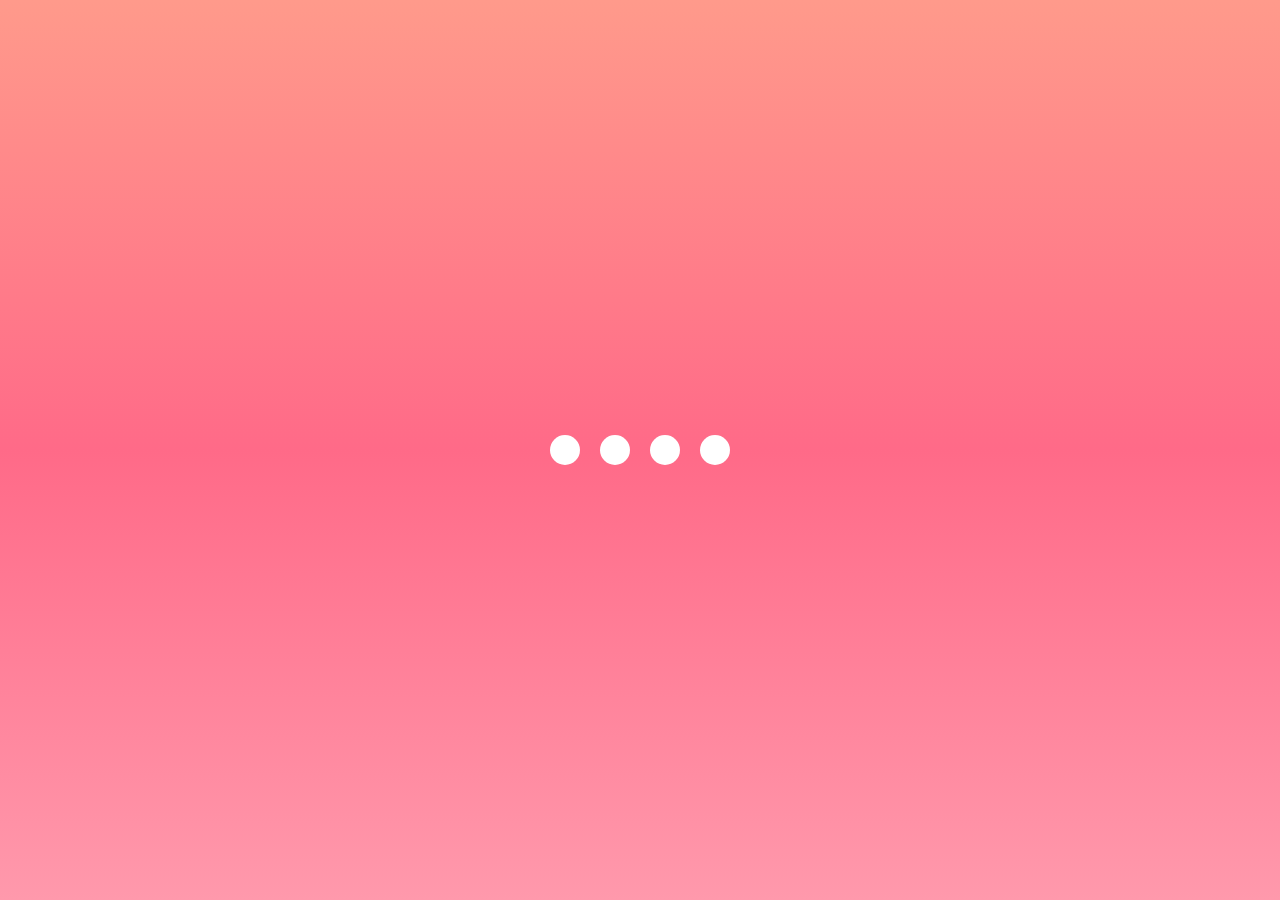
<file: P1 Loading Animation/index.html>
<!DOCTYPE html>
<html lang="en">
<head>
    <meta charset="UTF-8">
    <meta name="viewport" content="width=device-width, initial-scale=1.0">
    <title>Loading Animation</title>
    <link rel="stylesheet" href="style.css"/>
</head>
<body>
    <section class="wrapper">
        <div class="loader">
            <div class="loading one"></div>
            <div class="loading two"></div>
            <div class="loading three"></div>
            <div class="loading four"></div>
        </div>
    </section>
    
</body>
</html>
</file>
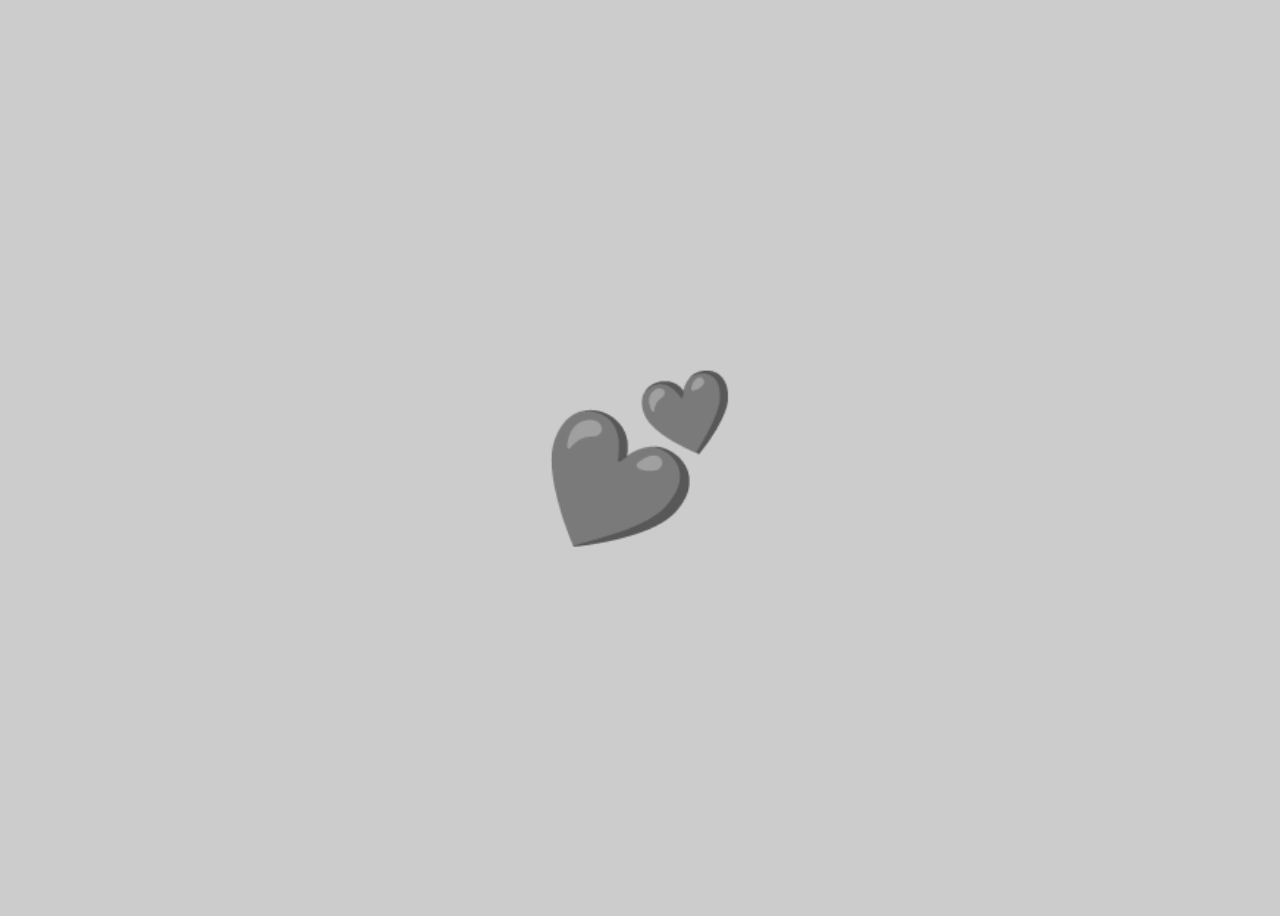
<file: P11 Random Emoji/index.html>
<html lang="en">
  <head>
    <meta charset="UTF-8" />
    <meta http-equiv="X-UA-Compatible" content="IE=edge" />
    <meta name="viewport" content="width=device-width, initial-scale=1.0" />
    <title>Random Emojies</title>
    <link rel="stylesheet" href="style.css" />
  </head>
  <body>
    <div id="emoji">💕</div>

    <script src="app.js"></script>
  </body>
</html>
</file>
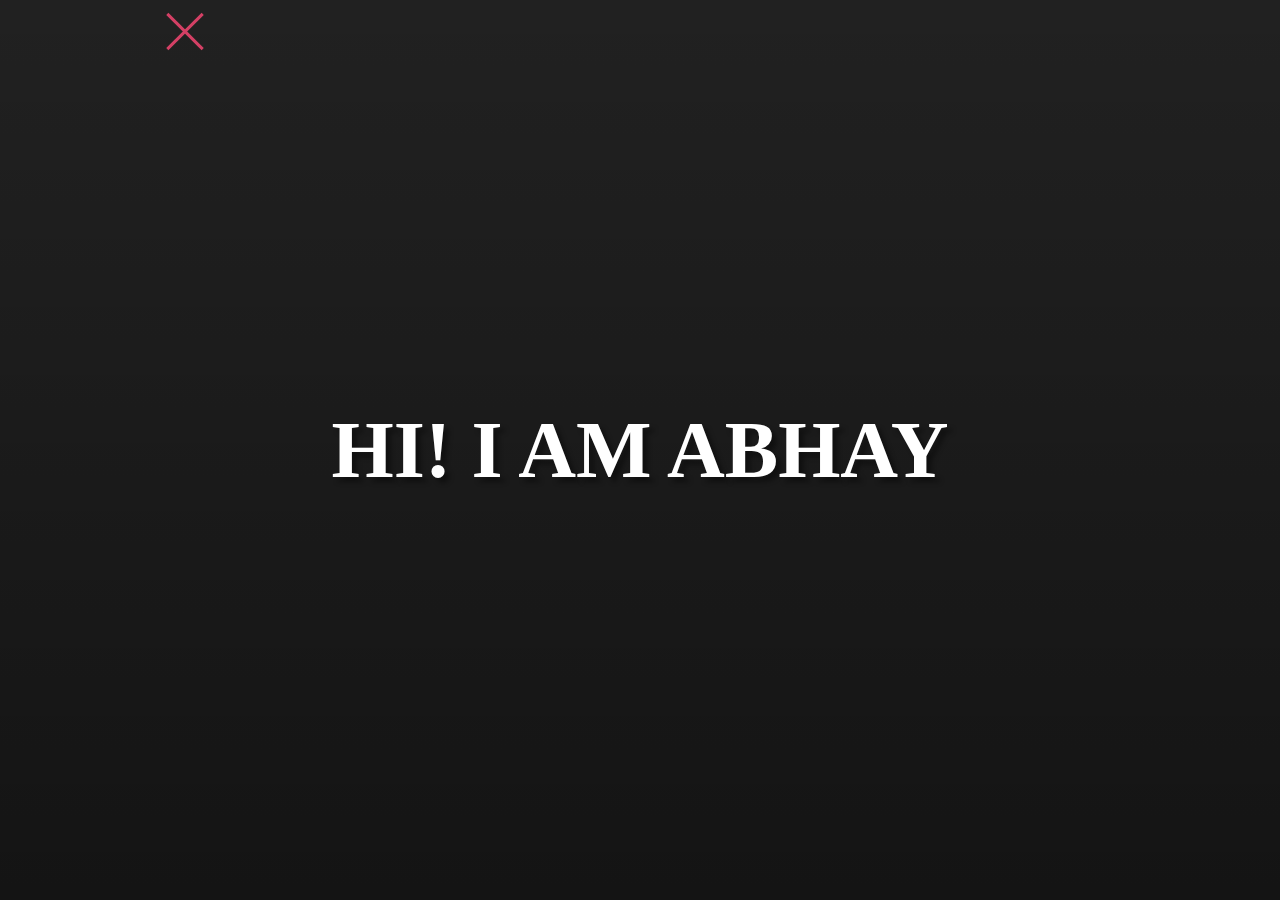
<file: P12 3D Navigation/index.html>
<html lang="en">
  <head>
    <meta charset="UTF-8" />
    <meta http-equiv="X-UA-Compatible" content="IE=edge" />
    <meta name="viewport" content="width=device-width, initial-scale=1.0" />
    <title>Portfolio</title>
    <link rel="stylesheet" href="style.css" />
  </head>
  <body>
    <nav class="navbar">
      <div class="toggle-btn active">
        <span></span>
        <span></span>
        <span></span>
      </div>
    </nav>

    <ul class="nav-list">
      <li class="link">Welcome</li>
      <li class="link">Project</li>
      <li class="link">About</li>
    </ul>

    <header class="page-container">
      <span class="overlay"></span>
      <section class="page home active">
        <p class="title">Hi! I am Abhay</p>
      </section>
      <section class="page project">
        <p class="title">Project</p>
      </section>
      <section class="page about">
        <p class="title">Backend-Developer</p>
      </section>
    </header>

    <script src="script.js"></script>
  </body>
</html>
</file>
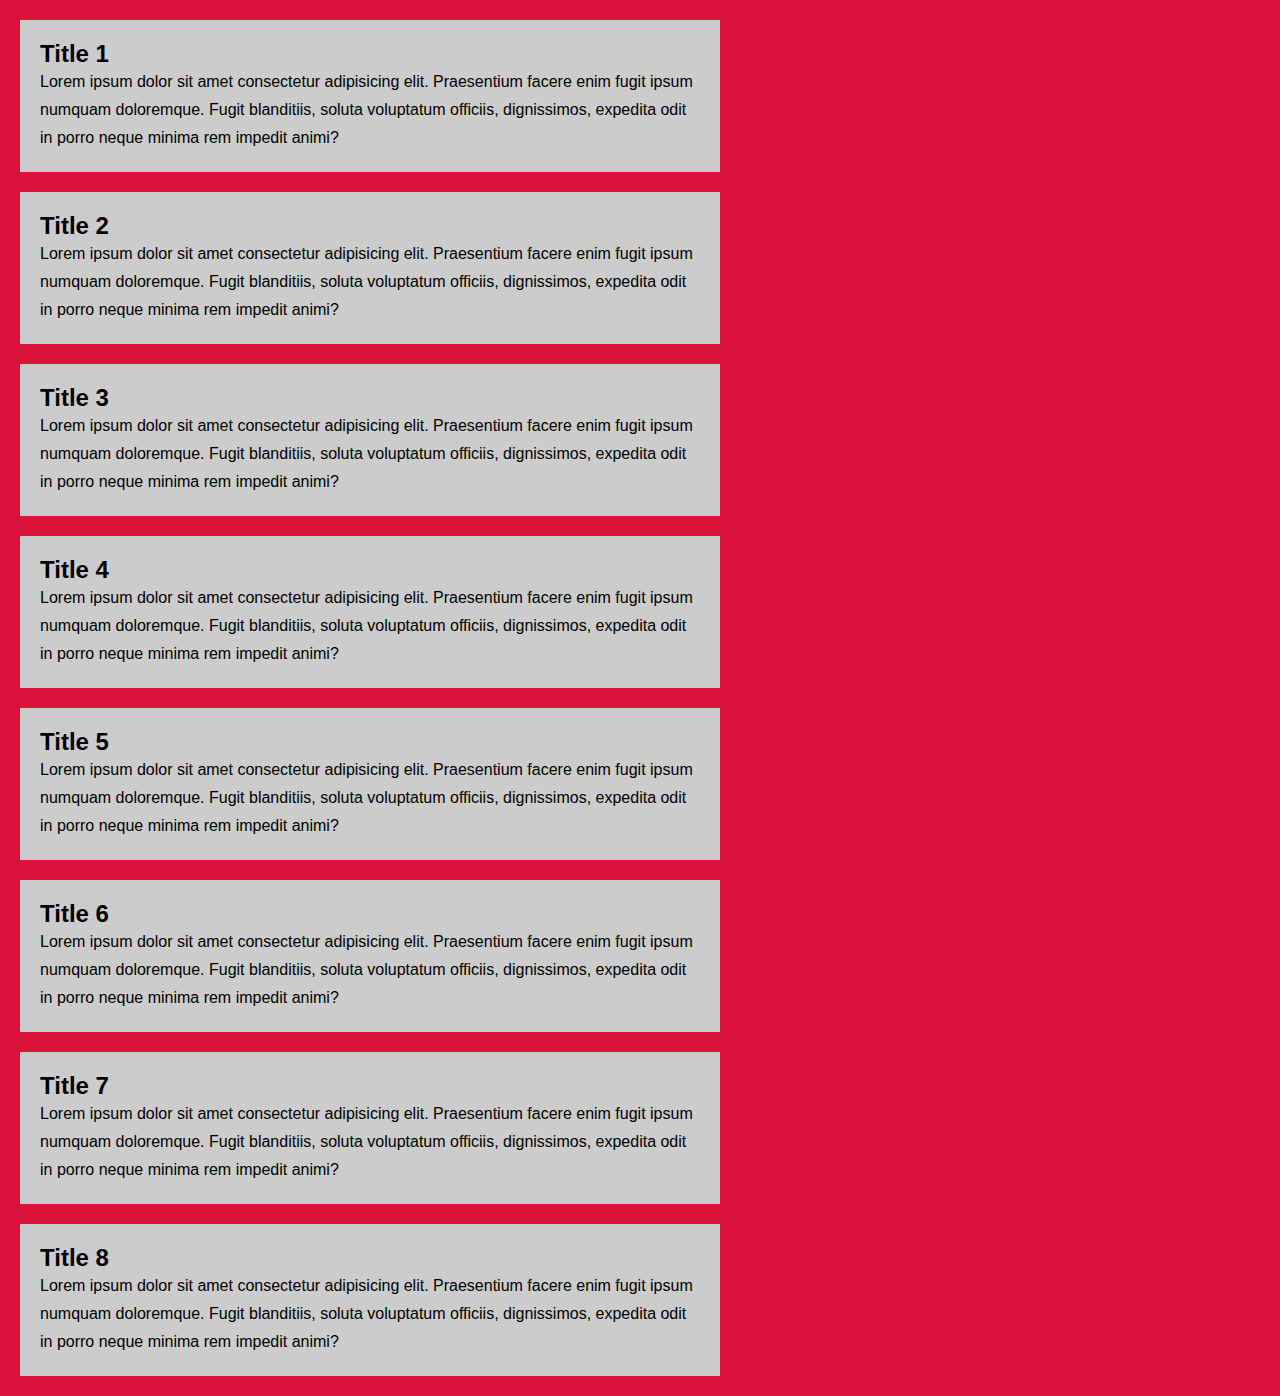
<file: P2 Custom Scrollbar/index.html>
<!DOCTYPE html>
<html lang="en">
<head>
    <meta charset="UTF-8">
    <meta name="viewport" content="width=device-width, initial-scale=1.0">
    <title>Scrollbar</title>
    <link rel="stylesheet" href="style.css"/>
</head>
<body>

    <section>
        <div class="card">
            <h2 class="card-title">Title 1</h2>
            <p>Lorem ipsum dolor sit amet consectetur adipisicing elit. Praesentium facere enim fugit ipsum numquam doloremque. Fugit blanditiis, soluta voluptatum officiis, dignissimos, expedita odit in porro neque minima rem impedit animi?</p>
        </div>
        <div class="card">
            <h2 class="card-title">Title 2</h2>
            <p>Lorem ipsum dolor sit amet consectetur adipisicing elit. Praesentium facere enim fugit ipsum numquam doloremque. Fugit blanditiis, soluta voluptatum officiis, dignissimos, expedita odit in porro neque minima rem impedit animi?</p>
        </div>
        <div class="card">
            <h2 class="card-title">Title 3</h2>
            <p>Lorem ipsum dolor sit amet consectetur adipisicing elit. Praesentium facere enim fugit ipsum numquam doloremque. Fugit blanditiis, soluta voluptatum officiis, dignissimos, expedita odit in porro neque minima rem impedit animi?</p>
        </div>
        <div class="card">
            <h2 class="card-title">Title 4</h2>
            <p>Lorem ipsum dolor sit amet consectetur adipisicing elit. Praesentium facere enim fugit ipsum numquam doloremque. Fugit blanditiis, soluta voluptatum officiis, dignissimos, expedita odit in porro neque minima rem impedit animi?</p>
        </div>
        <div class="card">
            <h2 class="card-title">Title 5</h2>
            <p>Lorem ipsum dolor sit amet consectetur adipisicing elit. Praesentium facere enim fugit ipsum numquam doloremque. Fugit blanditiis, soluta voluptatum officiis, dignissimos, expedita odit in porro neque minima rem impedit animi?</p>
        </div>
        <div class="card">
            <h2 class="card-title">Title 6</h2>
            <p>Lorem ipsum dolor sit amet consectetur adipisicing elit. Praesentium facere enim fugit ipsum numquam doloremque. Fugit blanditiis, soluta voluptatum officiis, dignissimos, expedita odit in porro neque minima rem impedit animi?</p>
        </div>
        <div class="card">
            <h2 class="card-title">Title 7</h2>
            <p>Lorem ipsum dolor sit amet consectetur adipisicing elit. Praesentium facere enim fugit ipsum numquam doloremque. Fugit blanditiis, soluta voluptatum officiis, dignissimos, expedita odit in porro neque minima rem impedit animi?</p>
        </div>
        <div class="card">
            <h2 class="card-title">Title 8</h2>
            <p>Lorem ipsum dolor sit amet consectetur adipisicing elit. Praesentium facere enim fugit ipsum numquam doloremque. Fugit blanditiis, soluta voluptatum officiis, dignissimos, expedita odit in porro neque minima rem impedit animi?</p>
        </div>
    </section>
    
</body>
</html>
</file>
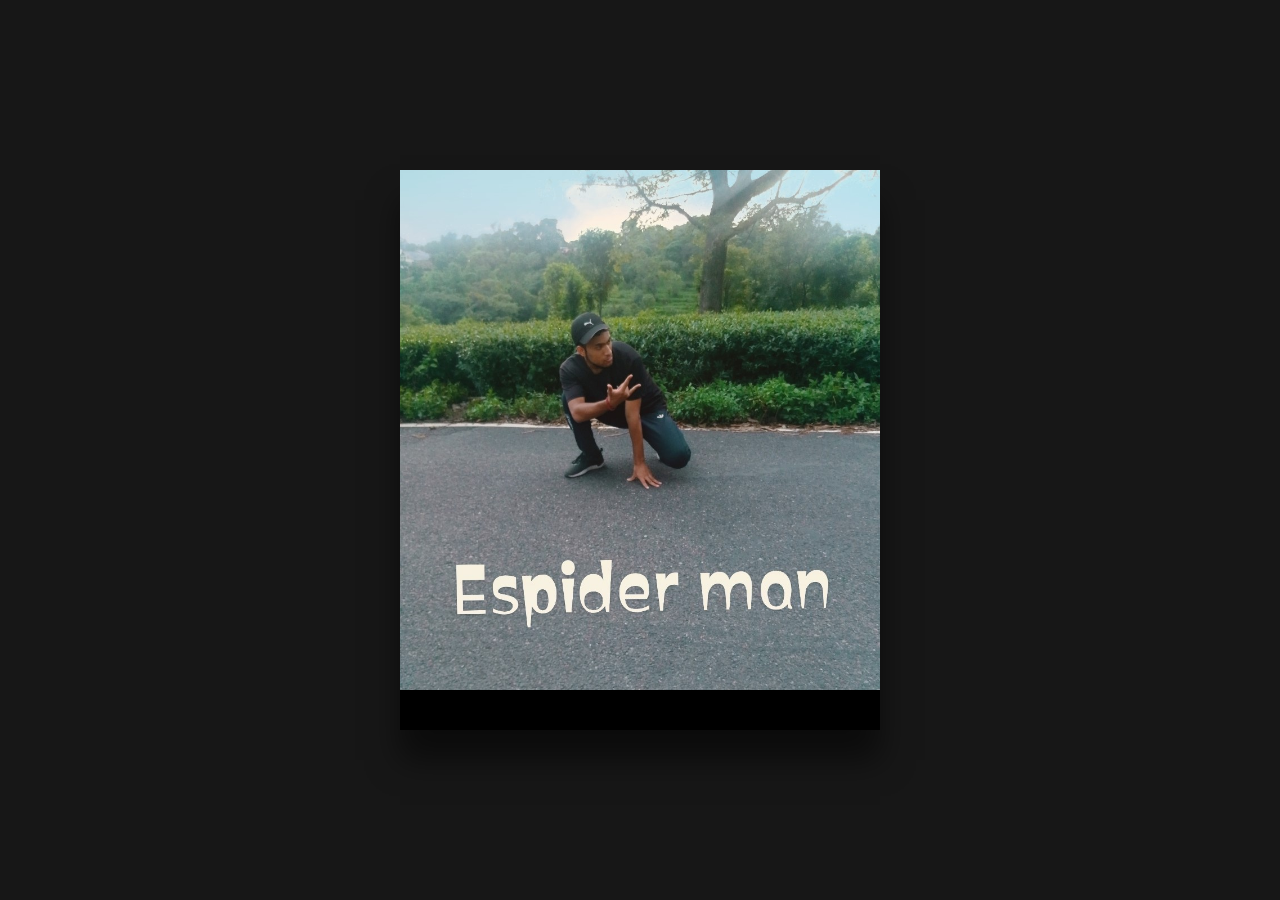
<file: P5 Image Info/index.html>
<!DOCTYPE html>
<html lang="en">
  <head>
    <meta charset="UTF-8" />
    <meta name="viewport" content="width=device-width, initial-scale=1.0" />
    <title>Nice image Effect</title>
    <link rel="stylesheet" href="style.css" />
  </head>
  <body>
    <div class="container">
      <section class="card">
        <div class="img-container">
          <img src="abhayjasrotia.jpg" />
          <div class="overlay">
            <h3>Card Title</h3>
            <p>
              Lorem ipsum dolor sit, amet consectetur adipisicing elit. Quasi
              esse temporibus eligendi fuga sunt delectus placeat amet, dolorum
              illo pariatur accusantium corporis cum ullam ea, quae veritatis
              ut? Error, neque.
            </p>
            <a href="#">Learn More</a>
          </div>
        </div>
      </section>
    </div>
  </body>
</html>
</file>
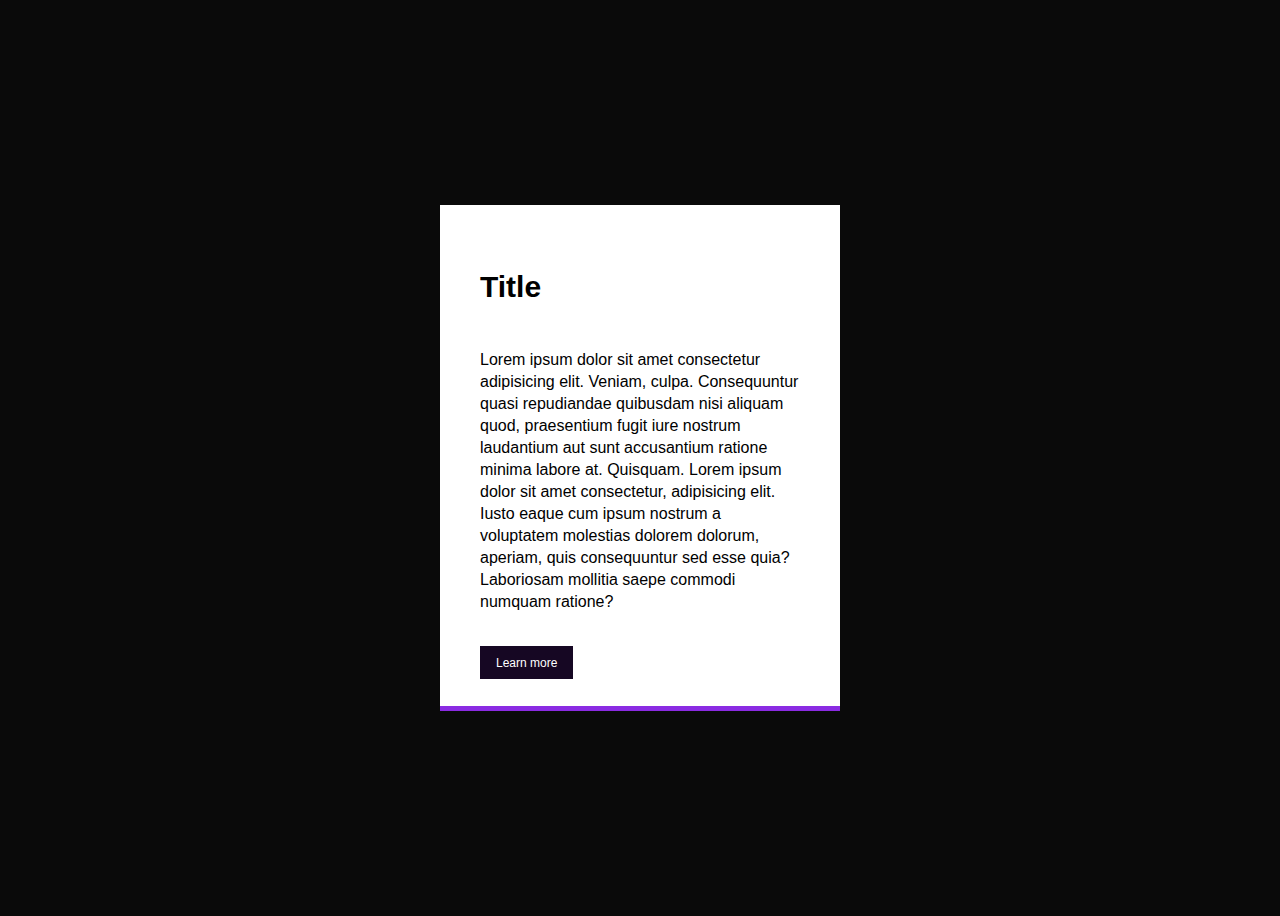
<file: P6 Card Animation/index.html>
<!DOCTYPE html>
<html lang="en">
<head>
    <meta charset="UTF-8">
    <meta name="viewport" content="width=device-width, initial-scale=1.0">
    <title>Creative Cards</title>
    <link rel="stylesheet" href="style.css"/>
</head>
<body>
    <section class="card-container">
        <article class="content">
            <h2>Title</h2>
            <p>
                Lorem ipsum dolor sit amet consectetur adipisicing elit. Veniam, culpa. Consequuntur quasi repudiandae quibusdam nisi aliquam quod, praesentium fugit iure nostrum laudantium aut sunt accusantium ratione minima labore at. Quisquam.
                Lorem ipsum dolor sit amet consectetur, adipisicing elit. Iusto eaque cum ipsum nostrum a voluptatem molestias dolorem dolorum, aperiam, quis consequuntur sed esse quia? Laboriosam mollitia saepe commodi numquam ratione?
            </p>
            <a href="">Learn more</a>
        </article>
    </section>
</body>
</html>
</file>
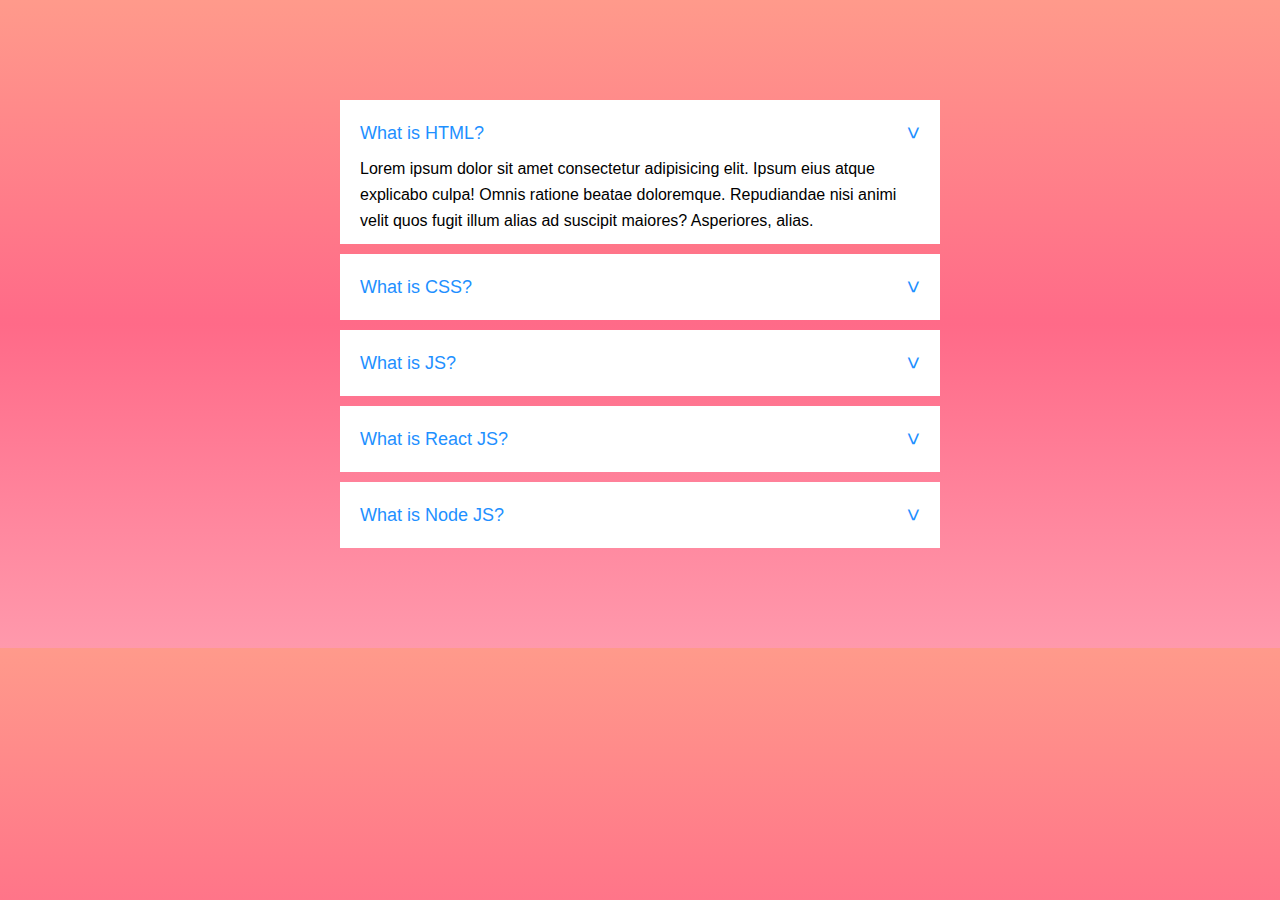
<file: P7 Accordion/index.html>
<!DOCTYPE html>
<html lang="en">
<head>
    <meta charset="UTF-8">
    <meta name="viewport" content="width=device-width, initial-scale=1.0">
    <title>Accordion</title>
    <link rel="stylesheet" href="style.css"/>
</head>
<body>
    <ul id="accordion">
        <li>
            <label for="first">What is HTML?<spam>&#x3e;</spam></label>
            <input type="radio" name="accordion" id="first" checked />
            <div class="content">
                <p>
                    Lorem ipsum dolor sit amet consectetur adipisicing elit. Ipsum eius atque explicabo culpa! Omnis ratione beatae doloremque. Repudiandae nisi animi velit quos fugit illum alias ad suscipit maiores? Asperiores, alias.
                </p>
            </div>
        </li>
        <li>
            <label for="Second">What is CSS?<spam>&#x3e;</spam></label>
            <input type="radio" name="accordion" id="Second"  />
            <div class="content">
                <p>
                    Lorem ipsum dolor sit amet consectetur adipisicing elit. Ipsum eius atque explicabo culpa! Omnis ratione beatae doloremque. Repudiandae nisi animi velit quos fugit illum alias ad suscipit maiores? Asperiores, alias.
                </p>
            </div>
        </li>
        <li>
            <label for="Third">What is JS?<spam>&#x3e;</spam></label>
            <input type="radio" name="accordion" id="Third"  />
            <div class="content">
                <p>
                    Lorem ipsum dolor sit amet consectetur adipisicing elit. Ipsum eius atque explicabo culpa! Omnis ratione beatae doloremque. Repudiandae nisi animi velit quos fugit illum alias ad suscipit maiores? Asperiores, alias.
                </p>
            </div>
        </li>
        <li>
            <label for="Fourth">What is React JS?<spam>&#x3e;</spam></label>
            <input type="radio" name="accordion" id="Fourth"  />
            <div class="content">
                <p>
                    Lorem ipsum dolor sit amet consectetur adipisicing elit. Ipsum eius atque explicabo culpa! Omnis ratione beatae doloremque. Repudiandae nisi animi velit quos fugit illum alias ad suscipit maiores? Asperiores, alias.
                </p>
            </div>
        </li>
        <li>
            <label for="Fifth">What is Node JS?<spam>&#x3e;</spam></label>
            <input type="radio" name="accordion" id="Fifth"  />
            <div class="content">
                <p>
                    Lorem ipsum dolor sit amet consectetur adipisicing elit. Ipsum eius atque explicabo culpa! Omnis ratione beatae doloremque. Repudiandae nisi animi velit quos fugit illum alias ad suscipit maiores? Asperiores, alias.
                </p>
            </div>
        </li>
    </ul>
</body>
</html>
</file>
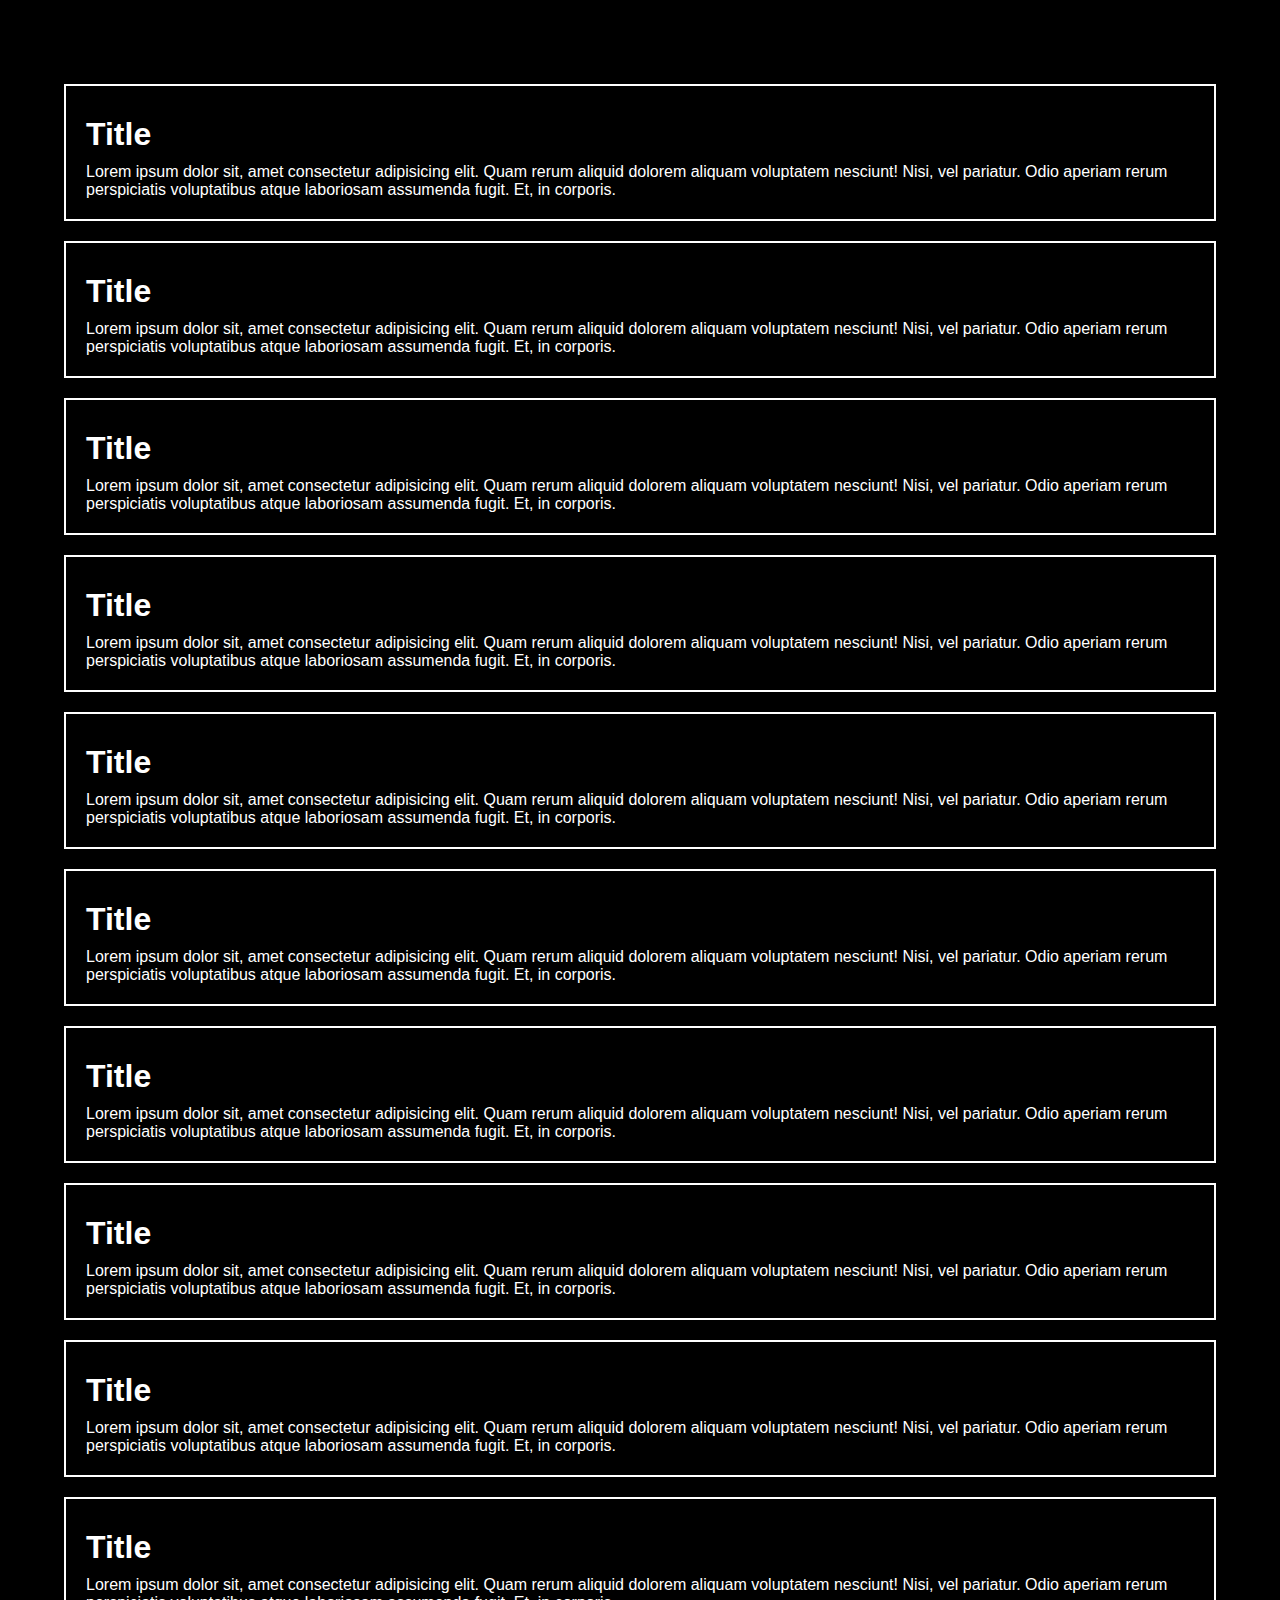
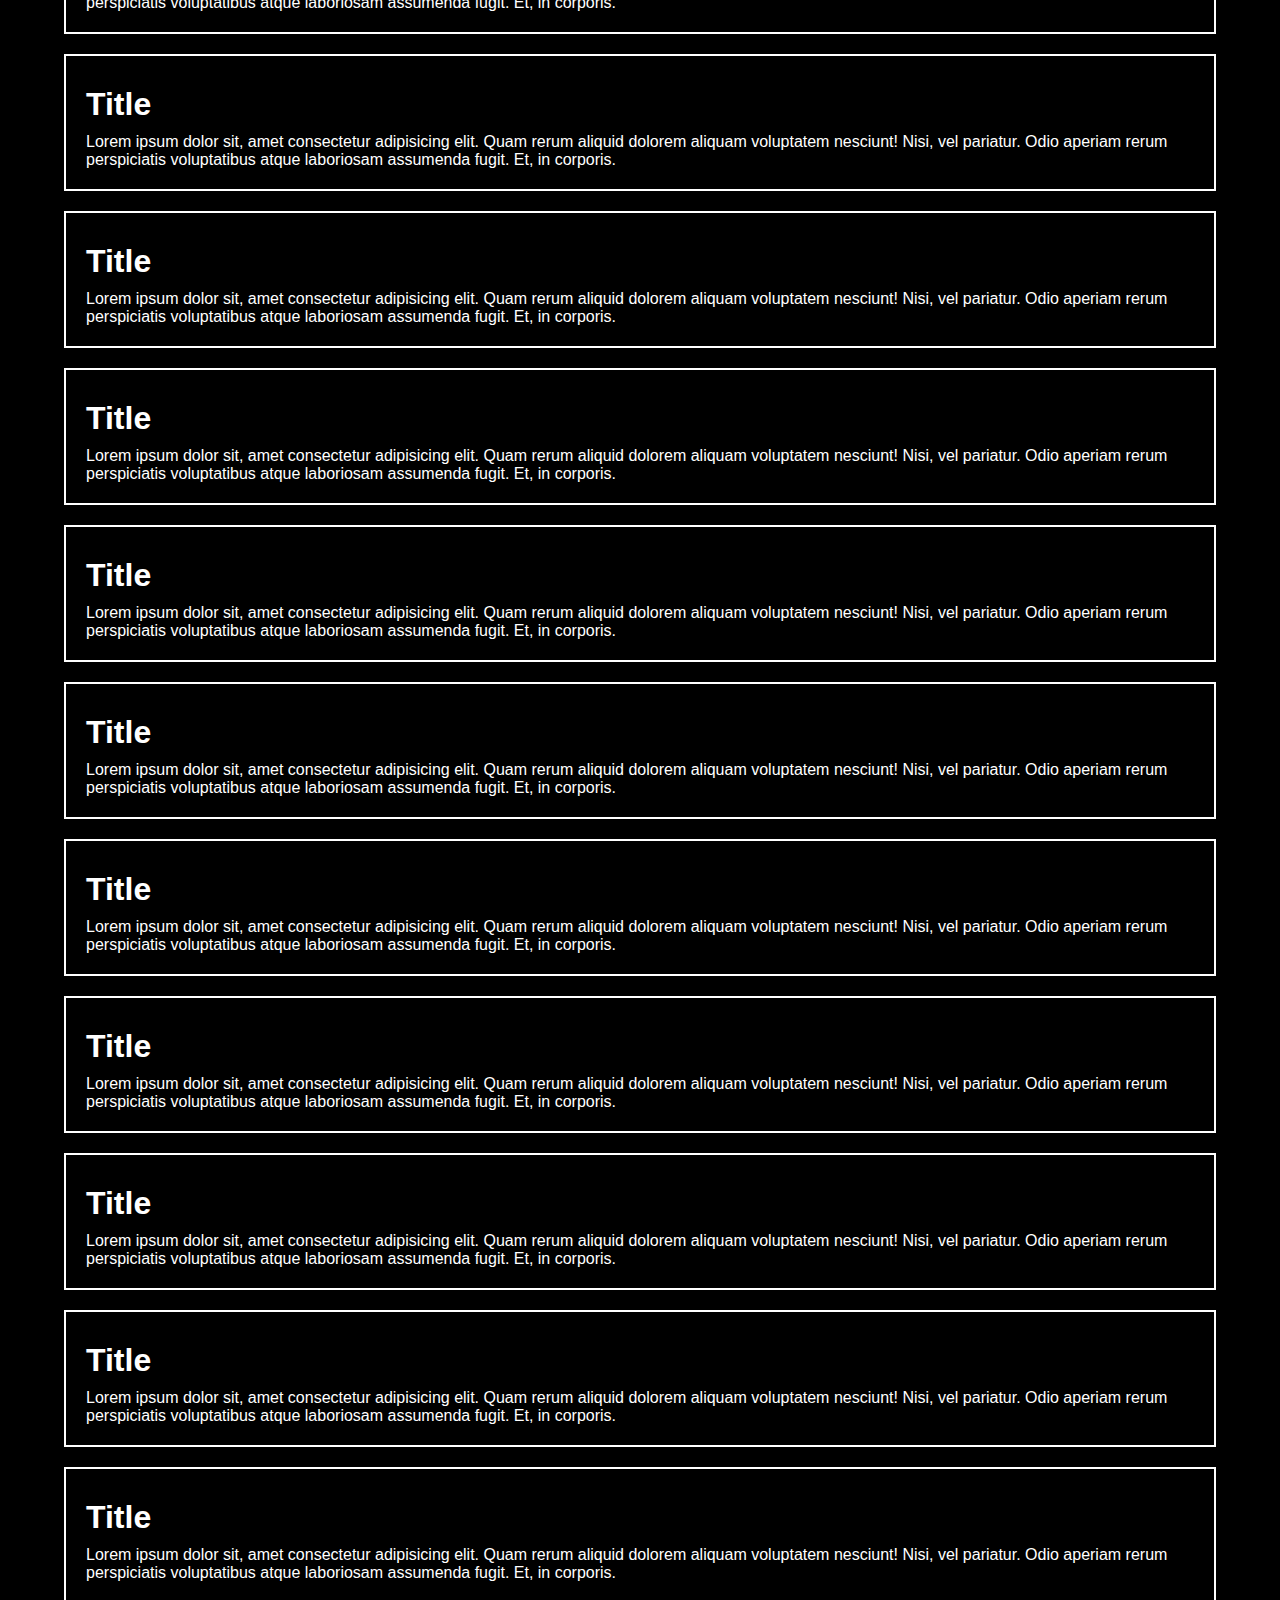
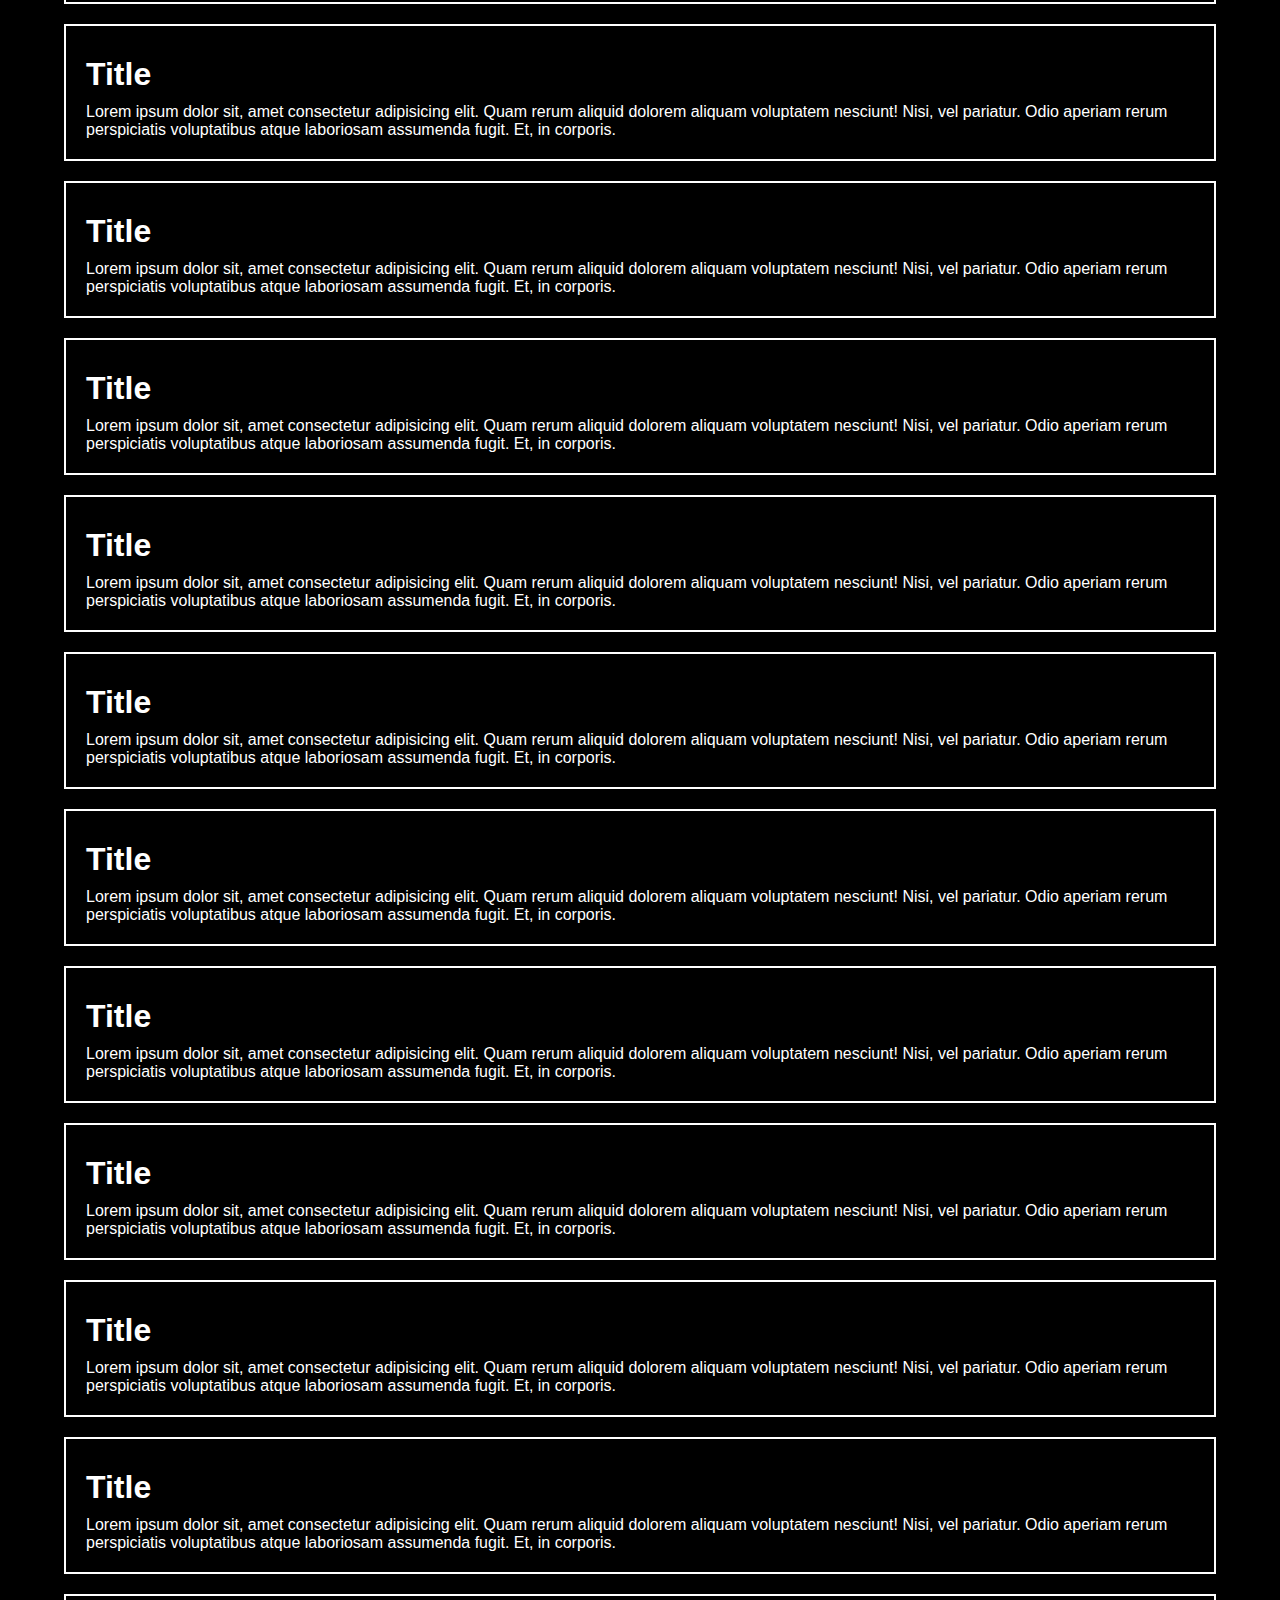
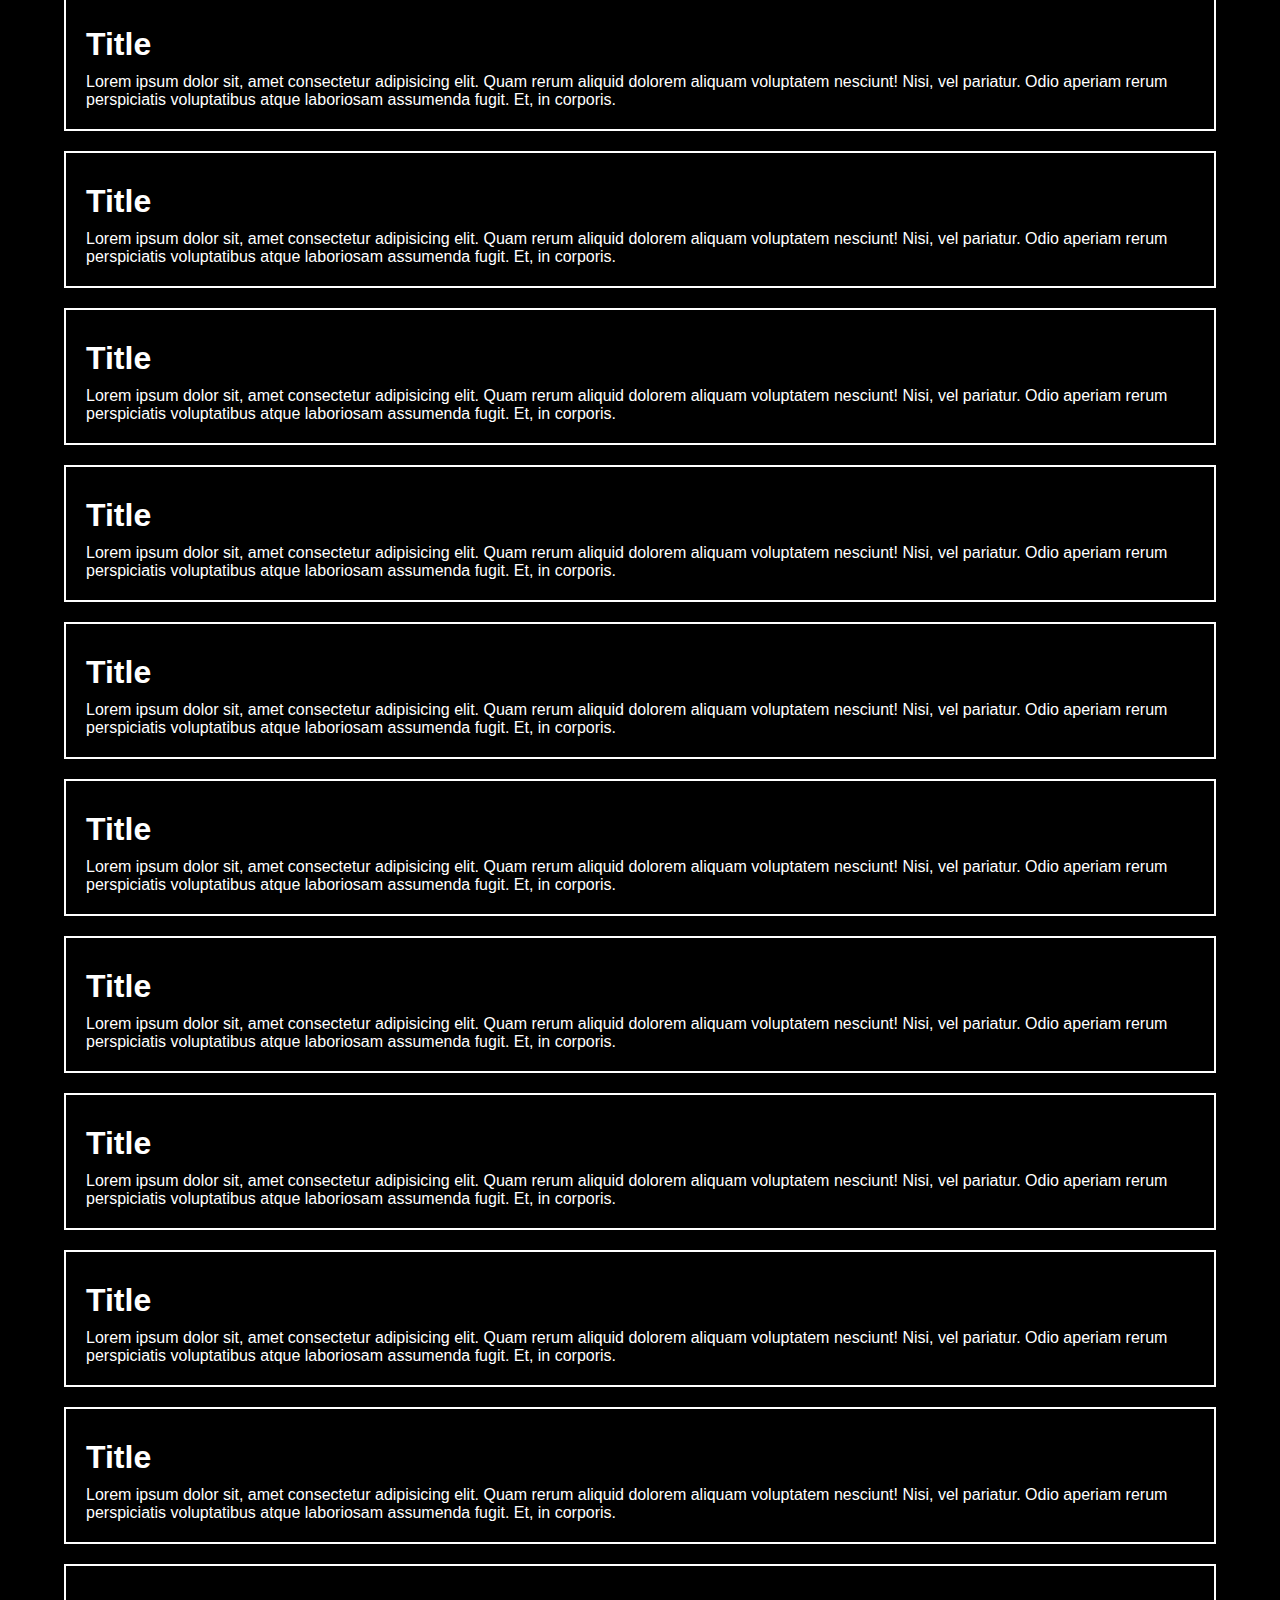
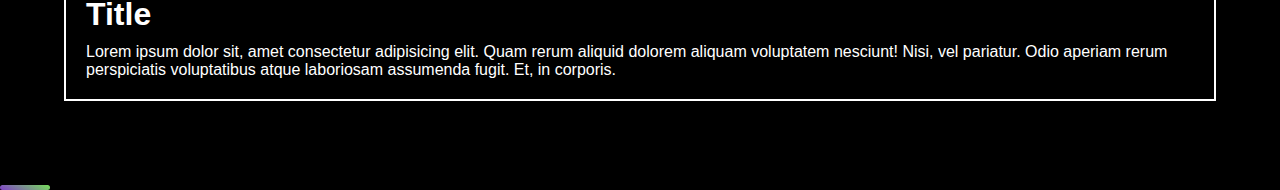
<file: P8 Scroll Indicator/index.html>
<!DOCTYPE html>
<html lang="en">
  <head>
    <meta charset="UTF-8" />
    <meta name="viewport" content="width=device-width, initial-scale=1.0" />
    <title>Scroll Indicator</title>
    <link rel="stylesheet" href="style.css" />
  </head>
  <body>
    <div class="content">
      <section>
        <h1>Title</h1>
        <p>
          Lorem ipsum dolor sit, amet consectetur adipisicing elit. Quam rerum
          aliquid dolorem aliquam voluptatem nesciunt! Nisi, vel pariatur. Odio
          aperiam rerum perspiciatis voluptatibus atque laboriosam assumenda
          fugit. Et, in corporis.
        </p>
      </section>
      <section>
        <h1>Title</h1>
        <p>
          Lorem ipsum dolor sit, amet consectetur adipisicing elit. Quam rerum
          aliquid dolorem aliquam voluptatem nesciunt! Nisi, vel pariatur. Odio
          aperiam rerum perspiciatis voluptatibus atque laboriosam assumenda
          fugit. Et, in corporis.
        </p>
      </section>
      <section>
        <h1>Title</h1>
        <p>
          Lorem ipsum dolor sit, amet consectetur adipisicing elit. Quam rerum
          aliquid dolorem aliquam voluptatem nesciunt! Nisi, vel pariatur. Odio
          aperiam rerum perspiciatis voluptatibus atque laboriosam assumenda
          fugit. Et, in corporis.
        </p>
      </section>
      <section>
        <h1>Title</h1>
        <p>
          Lorem ipsum dolor sit, amet consectetur adipisicing elit. Quam rerum
          aliquid dolorem aliquam voluptatem nesciunt! Nisi, vel pariatur. Odio
          aperiam rerum perspiciatis voluptatibus atque laboriosam assumenda
          fugit. Et, in corporis.
        </p>
      </section>
      <section>
        <h1>Title</h1>
        <p>
          Lorem ipsum dolor sit, amet consectetur adipisicing elit. Quam rerum
          aliquid dolorem aliquam voluptatem nesciunt! Nisi, vel pariatur. Odio
          aperiam rerum perspiciatis voluptatibus atque laboriosam assumenda
          fugit. Et, in corporis.
        </p>
      </section>
      <section>
        <h1>Title</h1>
        <p>
          Lorem ipsum dolor sit, amet consectetur adipisicing elit. Quam rerum
          aliquid dolorem aliquam voluptatem nesciunt! Nisi, vel pariatur. Odio
          aperiam rerum perspiciatis voluptatibus atque laboriosam assumenda
          fugit. Et, in corporis.
        </p>
      </section>
      <section>
        <h1>Title</h1>
        <p>
          Lorem ipsum dolor sit, amet consectetur adipisicing elit. Quam rerum
          aliquid dolorem aliquam voluptatem nesciunt! Nisi, vel pariatur. Odio
          aperiam rerum perspiciatis voluptatibus atque laboriosam assumenda
          fugit. Et, in corporis.
        </p>
      </section>
      <section>
        <h1>Title</h1>
        <p>
          Lorem ipsum dolor sit, amet consectetur adipisicing elit. Quam rerum
          aliquid dolorem aliquam voluptatem nesciunt! Nisi, vel pariatur. Odio
          aperiam rerum perspiciatis voluptatibus atque laboriosam assumenda
          fugit. Et, in corporis.
        </p>
      </section>
      <section>
        <h1>Title</h1>
        <p>
          Lorem ipsum dolor sit, amet consectetur adipisicing elit. Quam rerum
          aliquid dolorem aliquam voluptatem nesciunt! Nisi, vel pariatur. Odio
          aperiam rerum perspiciatis voluptatibus atque laboriosam assumenda
          fugit. Et, in corporis.
        </p>
      </section>
      <section>
        <h1>Title</h1>
        <p>
          Lorem ipsum dolor sit, amet consectetur adipisicing elit. Quam rerum
          aliquid dolorem aliquam voluptatem nesciunt! Nisi, vel pariatur. Odio
          aperiam rerum perspiciatis voluptatibus atque laboriosam assumenda
          fugit. Et, in corporis.
        </p>
      </section>
      <section>
        <h1>Title</h1>
        <p>
          Lorem ipsum dolor sit, amet consectetur adipisicing elit. Quam rerum
          aliquid dolorem aliquam voluptatem nesciunt! Nisi, vel pariatur. Odio
          aperiam rerum perspiciatis voluptatibus atque laboriosam assumenda
          fugit. Et, in corporis.
        </p>
      </section>
      <section>
        <h1>Title</h1>
        <p>
          Lorem ipsum dolor sit, amet consectetur adipisicing elit. Quam rerum
          aliquid dolorem aliquam voluptatem nesciunt! Nisi, vel pariatur. Odio
          aperiam rerum perspiciatis voluptatibus atque laboriosam assumenda
          fugit. Et, in corporis.
        </p>
      </section>
      <section>
        <h1>Title</h1>
        <p>
          Lorem ipsum dolor sit, amet consectetur adipisicing elit. Quam rerum
          aliquid dolorem aliquam voluptatem nesciunt! Nisi, vel pariatur. Odio
          aperiam rerum perspiciatis voluptatibus atque laboriosam assumenda
          fugit. Et, in corporis.
        </p>
      </section>
      <section>
        <h1>Title</h1>
        <p>
          Lorem ipsum dolor sit, amet consectetur adipisicing elit. Quam rerum
          aliquid dolorem aliquam voluptatem nesciunt! Nisi, vel pariatur. Odio
          aperiam rerum perspiciatis voluptatibus atque laboriosam assumenda
          fugit. Et, in corporis.
        </p>
      </section>
      <section>
        <h1>Title</h1>
        <p>
          Lorem ipsum dolor sit, amet consectetur adipisicing elit. Quam rerum
          aliquid dolorem aliquam voluptatem nesciunt! Nisi, vel pariatur. Odio
          aperiam rerum perspiciatis voluptatibus atque laboriosam assumenda
          fugit. Et, in corporis.
        </p>
      </section>
      <section>
        <h1>Title</h1>
        <p>
          Lorem ipsum dolor sit, amet consectetur adipisicing elit. Quam rerum
          aliquid dolorem aliquam voluptatem nesciunt! Nisi, vel pariatur. Odio
          aperiam rerum perspiciatis voluptatibus atque laboriosam assumenda
          fugit. Et, in corporis.
        </p>
      </section>
      <section>
        <h1>Title</h1>
        <p>
          Lorem ipsum dolor sit, amet consectetur adipisicing elit. Quam rerum
          aliquid dolorem aliquam voluptatem nesciunt! Nisi, vel pariatur. Odio
          aperiam rerum perspiciatis voluptatibus atque laboriosam assumenda
          fugit. Et, in corporis.
        </p>
      </section>
      <section>
        <h1>Title</h1>
        <p>
          Lorem ipsum dolor sit, amet consectetur adipisicing elit. Quam rerum
          aliquid dolorem aliquam voluptatem nesciunt! Nisi, vel pariatur. Odio
          aperiam rerum perspiciatis voluptatibus atque laboriosam assumenda
          fugit. Et, in corporis.
        </p>
      </section>
      <section>
        <h1>Title</h1>
        <p>
          Lorem ipsum dolor sit, amet consectetur adipisicing elit. Quam rerum
          aliquid dolorem aliquam voluptatem nesciunt! Nisi, vel pariatur. Odio
          aperiam rerum perspiciatis voluptatibus atque laboriosam assumenda
          fugit. Et, in corporis.
        </p>
      </section>
      <section>
        <h1>Title</h1>
        <p>
          Lorem ipsum dolor sit, amet consectetur adipisicing elit. Quam rerum
          aliquid dolorem aliquam voluptatem nesciunt! Nisi, vel pariatur. Odio
          aperiam rerum perspiciatis voluptatibus atque laboriosam assumenda
          fugit. Et, in corporis.
        </p>
      </section>
      <section>
        <h1>Title</h1>
        <p>
          Lorem ipsum dolor sit, amet consectetur adipisicing elit. Quam rerum
          aliquid dolorem aliquam voluptatem nesciunt! Nisi, vel pariatur. Odio
          aperiam rerum perspiciatis voluptatibus atque laboriosam assumenda
          fugit. Et, in corporis.
        </p>
      </section>
      <section>
        <h1>Title</h1>
        <p>
          Lorem ipsum dolor sit, amet consectetur adipisicing elit. Quam rerum
          aliquid dolorem aliquam voluptatem nesciunt! Nisi, vel pariatur. Odio
          aperiam rerum perspiciatis voluptatibus atque laboriosam assumenda
          fugit. Et, in corporis.
        </p>
      </section>
      <section>
        <h1>Title</h1>
        <p>
          Lorem ipsum dolor sit, amet consectetur adipisicing elit. Quam rerum
          aliquid dolorem aliquam voluptatem nesciunt! Nisi, vel pariatur. Odio
          aperiam rerum perspiciatis voluptatibus atque laboriosam assumenda
          fugit. Et, in corporis.
        </p>
      </section>
      <section>
        <h1>Title</h1>
        <p>
          Lorem ipsum dolor sit, amet consectetur adipisicing elit. Quam rerum
          aliquid dolorem aliquam voluptatem nesciunt! Nisi, vel pariatur. Odio
          aperiam rerum perspiciatis voluptatibus atque laboriosam assumenda
          fugit. Et, in corporis.
        </p>
      </section>
      <section>
        <h1>Title</h1>
        <p>
          Lorem ipsum dolor sit, amet consectetur adipisicing elit. Quam rerum
          aliquid dolorem aliquam voluptatem nesciunt! Nisi, vel pariatur. Odio
          aperiam rerum perspiciatis voluptatibus atque laboriosam assumenda
          fugit. Et, in corporis.
        </p>
      </section>
      <section>
        <h1>Title</h1>
        <p>
          Lorem ipsum dolor sit, amet consectetur adipisicing elit. Quam rerum
          aliquid dolorem aliquam voluptatem nesciunt! Nisi, vel pariatur. Odio
          aperiam rerum perspiciatis voluptatibus atque laboriosam assumenda
          fugit. Et, in corporis.
        </p>
      </section>
      <section>
        <h1>Title</h1>
        <p>
          Lorem ipsum dolor sit, amet consectetur adipisicing elit. Quam rerum
          aliquid dolorem aliquam voluptatem nesciunt! Nisi, vel pariatur. Odio
          aperiam rerum perspiciatis voluptatibus atque laboriosam assumenda
          fugit. Et, in corporis.
        </p>
      </section>
      <section>
        <h1>Title</h1>
        <p>
          Lorem ipsum dolor sit, amet consectetur adipisicing elit. Quam rerum
          aliquid dolorem aliquam voluptatem nesciunt! Nisi, vel pariatur. Odio
          aperiam rerum perspiciatis voluptatibus atque laboriosam assumenda
          fugit. Et, in corporis.
        </p>
      </section>
      <section>
        <h1>Title</h1>
        <p>
          Lorem ipsum dolor sit, amet consectetur adipisicing elit. Quam rerum
          aliquid dolorem aliquam voluptatem nesciunt! Nisi, vel pariatur. Odio
          aperiam rerum perspiciatis voluptatibus atque laboriosam assumenda
          fugit. Et, in corporis.
        </p>
      </section>
      <section>
        <h1>Title</h1>
        <p>
          Lorem ipsum dolor sit, amet consectetur adipisicing elit. Quam rerum
          aliquid dolorem aliquam voluptatem nesciunt! Nisi, vel pariatur. Odio
          aperiam rerum perspiciatis voluptatibus atque laboriosam assumenda
          fugit. Et, in corporis.
        </p>
      </section>
      <section>
        <h1>Title</h1>
        <p>
          Lorem ipsum dolor sit, amet consectetur adipisicing elit. Quam rerum
          aliquid dolorem aliquam voluptatem nesciunt! Nisi, vel pariatur. Odio
          aperiam rerum perspiciatis voluptatibus atque laboriosam assumenda
          fugit. Et, in corporis.
        </p>
      </section>
      <section>
        <h1>Title</h1>
        <p>
          Lorem ipsum dolor sit, amet consectetur adipisicing elit. Quam rerum
          aliquid dolorem aliquam voluptatem nesciunt! Nisi, vel pariatur. Odio
          aperiam rerum perspiciatis voluptatibus atque laboriosam assumenda
          fugit. Et, in corporis.
        </p>
      </section>
      <section>
        <h1>Title</h1>
        <p>
          Lorem ipsum dolor sit, amet consectetur adipisicing elit. Quam rerum
          aliquid dolorem aliquam voluptatem nesciunt! Nisi, vel pariatur. Odio
          aperiam rerum perspiciatis voluptatibus atque laboriosam assumenda
          fugit. Et, in corporis.
        </p>
      </section>
      <section>
        <h1>Title</h1>
        <p>
          Lorem ipsum dolor sit, amet consectetur adipisicing elit. Quam rerum
          aliquid dolorem aliquam voluptatem nesciunt! Nisi, vel pariatur. Odio
          aperiam rerum perspiciatis voluptatibus atque laboriosam assumenda
          fugit. Et, in corporis.
        </p>
      </section>
      <section>
        <h1>Title</h1>
        <p>
          Lorem ipsum dolor sit, amet consectetur adipisicing elit. Quam rerum
          aliquid dolorem aliquam voluptatem nesciunt! Nisi, vel pariatur. Odio
          aperiam rerum perspiciatis voluptatibus atque laboriosam assumenda
          fugit. Et, in corporis.
        </p>
      </section>
      <section>
        <h1>Title</h1>
        <p>
          Lorem ipsum dolor sit, amet consectetur adipisicing elit. Quam rerum
          aliquid dolorem aliquam voluptatem nesciunt! Nisi, vel pariatur. Odio
          aperiam rerum perspiciatis voluptatibus atque laboriosam assumenda
          fugit. Et, in corporis.
        </p>
      </section>
      <section>
        <h1>Title</h1>
        <p>
          Lorem ipsum dolor sit, amet consectetur adipisicing elit. Quam rerum
          aliquid dolorem aliquam voluptatem nesciunt! Nisi, vel pariatur. Odio
          aperiam rerum perspiciatis voluptatibus atque laboriosam assumenda
          fugit. Et, in corporis.
        </p>
      </section>
      <section>
        <h1>Title</h1>
        <p>
          Lorem ipsum dolor sit, amet consectetur adipisicing elit. Quam rerum
          aliquid dolorem aliquam voluptatem nesciunt! Nisi, vel pariatur. Odio
          aperiam rerum perspiciatis voluptatibus atque laboriosam assumenda
          fugit. Et, in corporis.
        </p>
      </section>
      <section>
        <h1>Title</h1>
        <p>
          Lorem ipsum dolor sit, amet consectetur adipisicing elit. Quam rerum
          aliquid dolorem aliquam voluptatem nesciunt! Nisi, vel pariatur. Odio
          aperiam rerum perspiciatis voluptatibus atque laboriosam assumenda
          fugit. Et, in corporis.
        </p>
      </section>
      <section>
        <h1>Title</h1>
        <p>
          Lorem ipsum dolor sit, amet consectetur adipisicing elit. Quam rerum
          aliquid dolorem aliquam voluptatem nesciunt! Nisi, vel pariatur. Odio
          aperiam rerum perspiciatis voluptatibus atque laboriosam assumenda
          fugit. Et, in corporis.
        </p>
      </section>
      <section>
        <h1>Title</h1>
        <p>
          Lorem ipsum dolor sit, amet consectetur adipisicing elit. Quam rerum
          aliquid dolorem aliquam voluptatem nesciunt! Nisi, vel pariatur. Odio
          aperiam rerum perspiciatis voluptatibus atque laboriosam assumenda
          fugit. Et, in corporis.
        </p>
      </section>
    </div>
    <div class="scroll-indicator">
      <div class="progress"></div>
    </div>

    <script src="app.js"></script>
  </body>
</html>
</file>
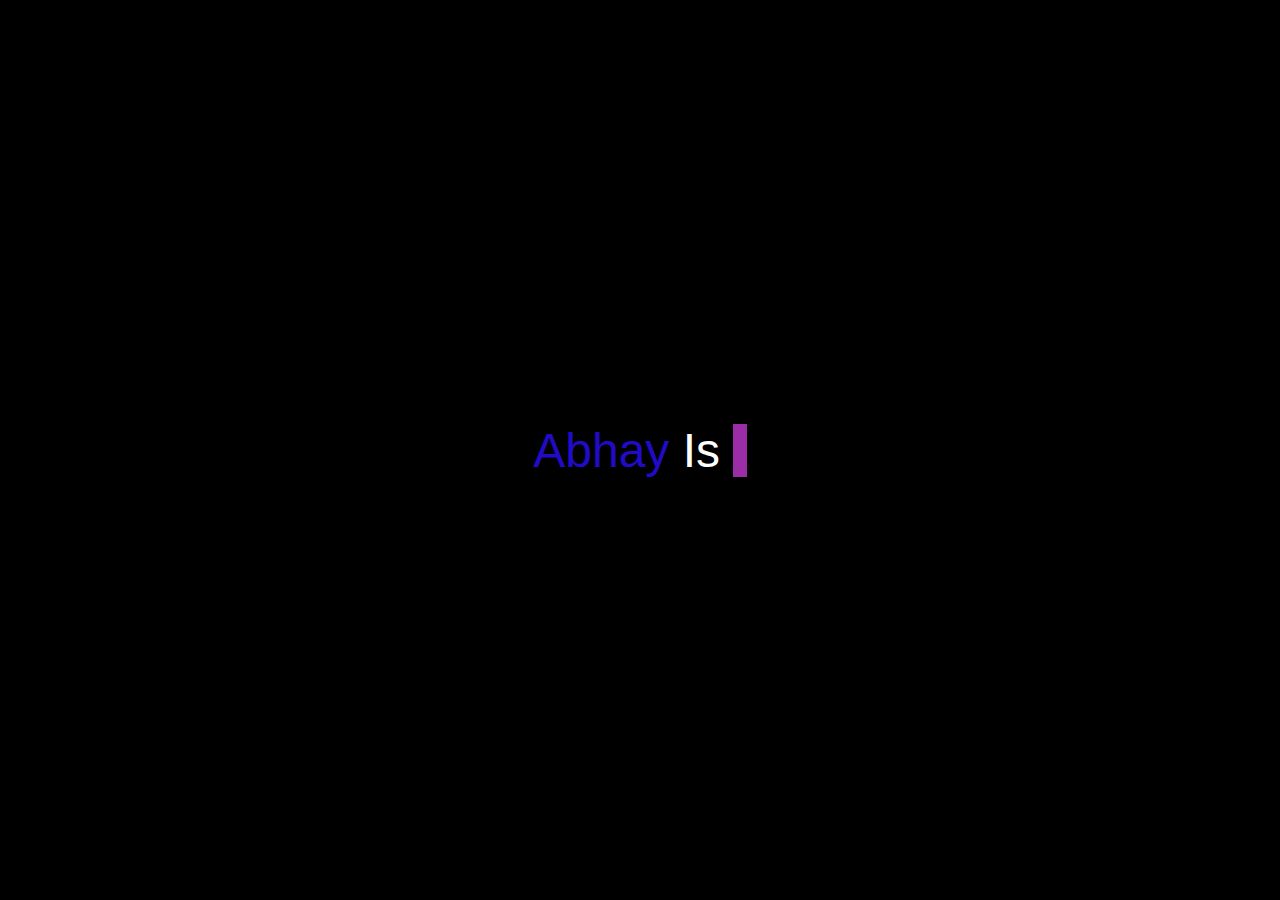
<file: P9 Auto Text/index.html>
<!DOCTYPE html>
<html lang="en">
<head>
    <meta charset="UTF-8">
    <meta name="viewport" content="width=device-width, initial-scale=1.0">
    <title>Auto Text</title>
    <link rel="stylesheet" href="style.css"/>
</head>
<body>
     <p>
        <span class="js">Abhay</span> Is <spam 
        class="typed-text"></spam>
        <span class="cursor">&nbsp;</span>
     </p>
    <script src="app.js"></script>
</body>
</html>
</file>
<file: P1 Loading Animation/style.css>
*{
    margin: 0;
    padding: 0;
    box-sizing: border-box;
}

body {
    background: linear-gradient(#FF9A8B,#FF6A88,#FF99AC);
}

.wrapper {
    display: flex;
    justify-content: center;
    align-items: center;
    min-height: 100vh;
}

.wrapper .loader{
    display: flex;
    justify-content: space-evenly;
    padding: 0 20px;
}

.loader .loading{
    background: #fff;
    width: 30px;
    height: 30px;
    border-radius: 50px;
    margin: 0 10px;
    animation: load 0.8s ease infinite;
}

.loader .loading.one{
    animation-delay: 0.3s;
}

.loader .loading.four{
    animation-delay: 0.3s;
}

@keyframes load {
    0%{
        width: 30px;
        height: 30px;
    }
    50%{
        width: 20px;
        height: 20px;
    }
}
</file>
<file: P11 Random Emoji/style.css>
body {
  height: 100vh;
  display: flex;
  flex-direction: column;
  justify-content: center;
  align-items: center;
  background: #ccc;
}

#emoji {
  font-size: 10rem;
  filter: grayscale(1);
  transition-property: transfrom, filter;
  transition-duration: 200ms;
  cursor: pointer;
}

#emoji:hover {
  transform: scale(1.3);
  filter: grayscale(0);
}
</file>
<file: P12 3D Navigation/style.css>
* {
    margin: 0;
    padding: 0;
    box-sizing: border-box;
  }
  
  body {
    width: 100%;
    height: 100vh;
    display: flex;
    justify-content: center;
    align-items: center;
    perspective: 1000px;
    overflow: hidden;
    position: relative;
    background-color: #212121;
  }
  
  .navbar {
    width: 100%;
    height: 60px;
    position: fixed;
    top: 0;
    left: 0;
    padding: 0 10rem;
    display: flex;
    justify-content: space-between;
    align-items: center;
    z-index: 9;
  }
  
  .toggle-btn {
    position: relative;
    width: 50px;
    height: 50px;
    cursor: pointer;
  }
  
  .toggle-btn span {
    position: absolute;
    top: 25%;
    left: 0;
    transform: translateY(-50%);
    width: 100%;
    height: 3px;
    background: rgb(212, 64, 101);
    transition: 1s;
  }
  
  .toggle-btn span:nth-child(2) {
    top: 50%;
    width: 70%;
  }
  
  .toggle-btn span:nth-child(3) {
    top: 75%;
    width: 40%;
  }
  
  .toggle-btn.active span:nth-child(2) {
    display: none;
  }
  
  .toggle-btn.active span:nth-child(1) {
    top: 50%;
    transform: rotate(45deg);
  }
  
  .toggle-btn.active span:nth-child(3) {
    top: 50%;
    transform: rotate(-45deg);
    width: 100%;
  }
  
  .page-container {
    position: relative;
    width: 100%;
    height: 100%;
    transition: 1s;
    left: 0;
    background: linear-gradient(to bottom, rgba(0, 0, 0, 0), rgba(0, 0, 0, 0.4));
  }
  
  .overlay {
    position: fixed;
    bottom: 0;
    left: -100%;
    height: 100%;
    width: 100%;
    background: #212121;
    z-index: 3;
  }
  
  .page {
    position: absolute;
    width: 100%;
    height: 100%;
    display: flex;
    justify-content: center;
    align-items: center;
    z-index: 1;
    pointer-events: none;
    opacity: 0;
    background-size: cover;
    background-position: center;
  }
  
  .page.active {
    opacity: 1;
    pointer-events: all;
  }
  
  .page.home {
    background-image: url(https://images.unsplash.com/photo-1469474968028-56623f02e42e?crop=entropy&cs=tinysrgb&fm=jpg&ixlib=rb-1.2.1&q=80&raw_url=true&ixid=MnwxMjA3fDB8MHxwaG90by1wYWdlfHx8fGVufDB8fHx8&auto=format&fit=crop&w=1174);
  }
  .page.project {
    background-image: url(https://images.unsplash.com/photo-1447752875215-b2761acb3c5d?crop=entropy&cs=tinysrgb&fm=jpg&ixlib=rb-1.2.1&q=80&raw_url=true&ixid=MnwxMjA3fDB8MHxwaG90by1wYWdlfHx8fGVufDB8fHx8&auto=format&fit=crop&w=1170);
  }
  .page.about {
    background-image: url(https://images.unsplash.com/photo-1475924156734-496f6cac6ec1?crop=entropy&cs=tinysrgb&fm=jpg&ixlib=rb-1.2.1&q=80&raw_url=true&ixid=MnwxMjA3fDB8MHxwaG90by1wYWdlfHx8fGVufDB8fHx8&auto=format&fit=crop&w=1170);
  }
  
  .page .title {
    font-size: 5rem;
    color: #fff;
    text-transform: uppercase;
    font-weight: 700;
    text-shadow: 5px 5px 5px rgba(0, 0, 0, 0.4);
  }
  
  /* JavaScript Animation & Rotation */
  .page-container.active {
    left: -10px;
    transform: rotateY(45deg) scale(0.5);
  }
  
  .nav-list {
    position: absolute;
    top: 40%;
    right: 10vw;
    opacity: 0;
    font-family: sans-serif;
  }
  
  .link {
    position: relative;
    color: #fff;
    text-transform: capitalize;
    font-size: 20px;
    padding: 10px;
    transition: 0.5s;
    letter-spacing: 2px;
    list-style: none;
    font-weight: 600;
    cursor: pointer;
  }
  
  .link:hover {
    opacity: 0.8;
    color: blueviolet;
    transform: translateX(-20px);
  }
  
  .nav-list.show {
    opacity: 1;
  }
  
  @keyframes slide {
    100% {
      left: 100%;
    }
  }
</file>
<file: P2 Custom Scrollbar/style.css>
*{
    padding: 0;
    margin: 0;
    box-sizing: border-box;
    font-family: sans-serif;
}

body{
    background: crimson;
}

.card{
    width: 700px;
    background: #ccc;
    padding: 20px;
    margin: 20px;
    font-family: sans-serif;
    line-height: 28px;
}

::-webkit-scrollbar{
    background-color: auto;
    width: 7px;
}

::-webkit-scrollbar-thumb{
    background: linear-gradient(#FF9A8B,#FF6A88,#FF99AC);
    border-radius: 100px;
}
</file>
<file: P5 Image Info/style.css>
* {
    padding: 0;
    margin: 0;
    box-sizing: border-box;
  }
  
  body {
    background: rgb(23, 23, 23);
    height: 100vh;
    display: flex;
    justify-content: center;
    align-items: center;
    font-family: sans-serif;
    margin: 0;
  }
  
  .container {
    display: flex;
    justify-content: center;
    align-items: center;
    height: 100%;
  }
  
  .card {
    position: relative;
    width: 30rem;
    height: 35rem;
    background-color: black;
    box-shadow: 0px 30px 30px rgba(0, 0, 0, 0.5);
    overflow: hidden;
  }
  
  .img-container {
    position: relative;
  }
  
  .overlay {
    position: absolute;
    top: 50%;
    left: 50%;
    transform: translate(-50%, -50%);
    text-align: center;
    opacity: 0;
    transition: opacity 0.5s;
  }
  
  .img-container:hover .overlay {
    opacity: 1;
  }
  
  img {
    width: 100%;
    height: 100%;
    object-fit: cover;
    transition: 1s;
  }
  
  .overlay h3 {
    color: #fff;
    font-size: 32px; /* Adjusted font size */
    margin: 15px 0; /* Added margin */
  }
  
  .overlay p {
    color: #fff;
    font-size: 18px; /* Adjusted font size */
    margin: 15px 0; /* Added margin */
  }
  
  .overlay a {
    text-decoration: none;
    color: #fff;
    background: crimson;
    padding: 10px 20px;
    border-radius: 5px;
    transition: background 0.5s;
    margin-top: 10px; /* Added margin */
  }
  
  .overlay a:hover {
    background: #333;
  }
</file>
<file: P6 Card Animation/style.css>
body {
  display: flex;
  justify-content: center;
  align-items: center;
  font-family: sans-serif;
  background: rgb(10, 10, 10);
  height: 100vh;
}

.card-container {
  position: relative;
  width: 320px;
  padding: 40px;
  background: white;
  overflow: hidden;
}

.card-container::before {
  content: "";
  position: absolute;
  left: 0;
  bottom: calc(-100% + 5px);
  width: 100%;
  height: 100%;
  background: blueviolet;
  z-index: 1;
  transition: 1s;
}

.card-container:hover:before {
  bottom: 0;
}

.content {
  position: relative;
  color: #000;
  z-index: 2;
  transition: 1s;
}

h2 {
  font-size: 30px;
}

p {
  line-height: 22px;
  padding: 20px 0;
  margin: 20px 0;
}

a {
  font-size: 12px;
  color: #fff;
  text-decoration: none;
  background: rgb(22, 7, 35);
  padding: 0.6rem 1rem;
}

.card-container:hover .content {
  color: #fff;
}
</file>
<file: P7 Accordion/style.css>
*{
    padding: 0;
    margin: 0;
    box-sizing: border-box;
}


body{
    background: linear-gradient(#FF9A8B,#FF6A88,#FF99AC);
    font-family: sans-serif;
}

#accordion{
    margin: 100px auto;
    width: 600px;

}

#accordion li{
    list-style: none;
    width: 100;
    margin-bottom: 10px;
    background: #fff;
    padding: 10px;
}

#accordion li label{
    padding: 10px;
    display: flex;
    justify-content: space-between;
    align-items: center;
    font-size: 18px;
    font-weight: 500;
    color: dodgerblue;
    cursor: pointer;
}

#accordion li label spam{
    transform: rotate(90deg);
    font-size: 22px;
    color: dodgerblue
}

#accordion label + input[type="radio"]{
    display: none;
}

#accordion .content{
    padding: 0 10px;
    line-height: 26px;
    max-height: 0;
    overflow: hidden;
    transition: max-height 0.5s;
}

#accordion label + input[type="radio"]:checked+.content{
    max-height: 400px;
}
</file>
<file: P8 Scroll Indicator/style.css>
* {
  padding: 0;
  margin: 0;
}

body {
  height: 100vh;
  font-family: sans-serif;
  background: #000;
  color: #fff;
}

.content {
  padding: 4rem;
}

section {
  border: 2px solid white;
  margin: 20px 0;
  padding: 20px;
}

section h1 {
  margin: 10px 0;
}

.scroll-indicator {
  height: 5px;
  width: calc(100% - 6em);
  top: 10px;
  left: 3em;
  border-radius: 3px;
}

.scroll-indicator .progress {
  height: 100%;
  width: 50px;
  border-radius: 3px;
  background: linear-gradient(30deg, #8142c9, #75de58);
  transition: width 0.1s;
}
</file>
<file: P9 Auto Text/style.css>
* {
  padding: 0;
  margin: 0;
  box-sizing: border-box;
}

body {
  display: flex;
  justify-content: center;
  align-items: center;
  height: 100vh;
  font-family: sans-serif;
  background: #000;
  color: #fff;
}

p {
  font-size: 3rem;
}

.js {
  color: rgb(33, 11, 200);
}

.typed-text {
  color: #f40606;
}

.cursor {
  background: #9b2da7;
}
</file>
